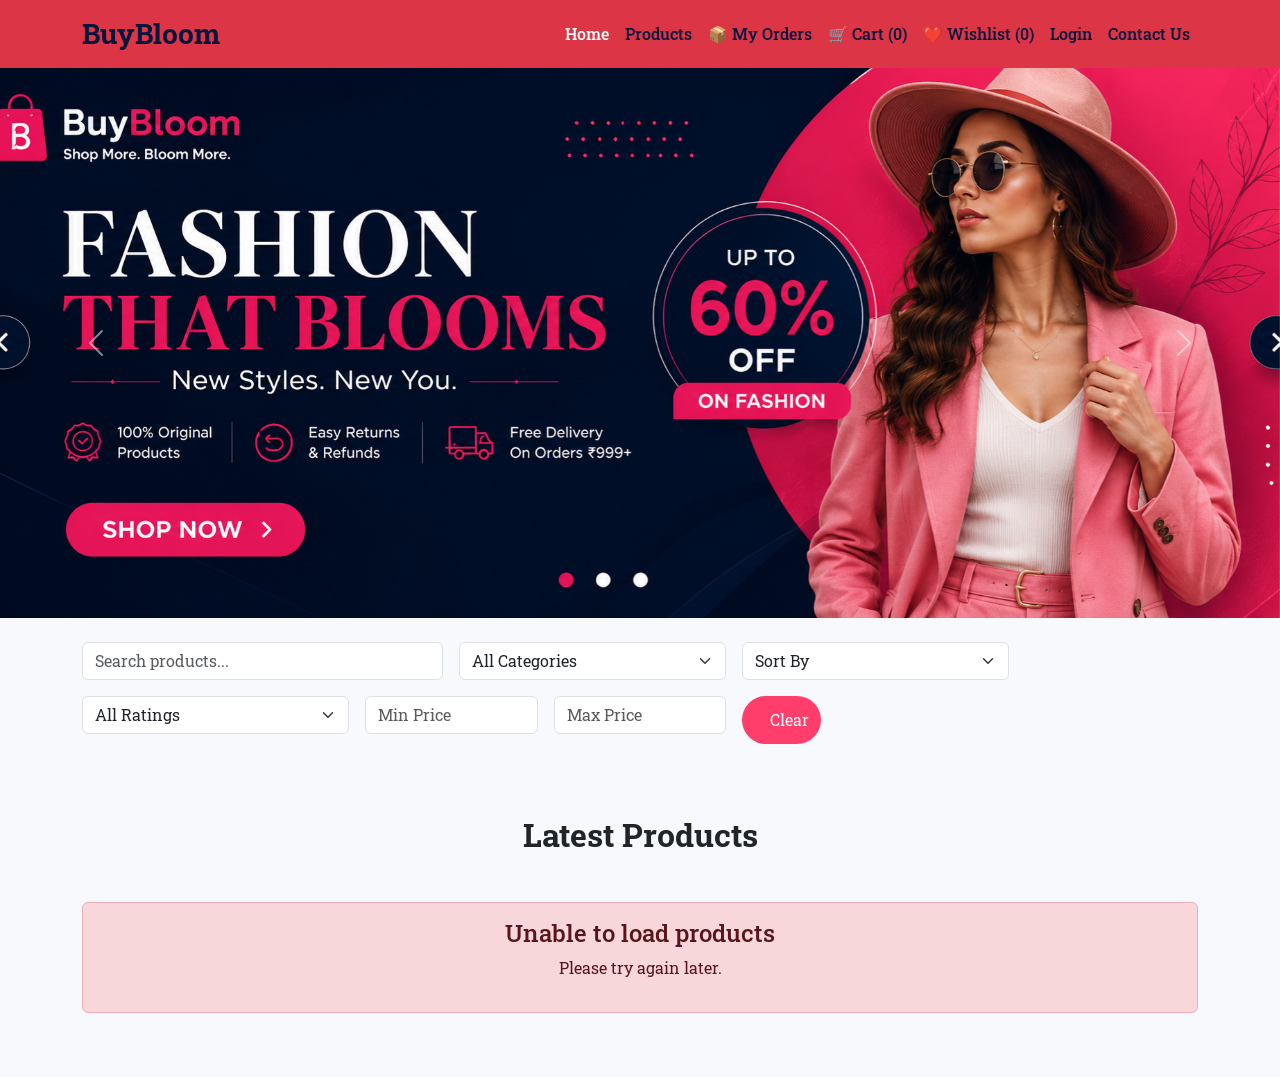
<file: index.html>
<!DOCTYPE html>
<html lang="en">
<head>
    <meta charset="UTF-8">
    <meta name="viewport" content="width=device-width, initial-scale=1.0">
    <title>BuyBloom</title>
<link rel="preconnect" href="https://fonts.googleapis.com">
<link rel="preconnect" href="https://fonts.gstatic.com" crossorigin>
<link href="https://fonts.googleapis.com/css2?family=Roboto+Slab:wght@100..900&family=Skranji:wght@400;700&display=swap" rel="stylesheet">
    <!-- Bootstrap CSS -->
    <link href="https://cdn.jsdelivr.net/npm/bootstrap@5.3.8/dist/css/bootstrap.min.css" rel="stylesheet">

    <!-- Custom CSS -->
    <link rel="stylesheet" href="./styles/style.css">
</head>
<body>

    <nav class="navbar navbar-expand-lg bg-danger navbar-dark">
    <div class="container">

        <a class="navbar-brand d-flex align-items-center" href="index.html">
            
            BuyBloom
        </a>

        <button class="navbar-toggler"
                type="button"
                data-bs-toggle="collapse"
                data-bs-target="#menu">
            <span class="navbar-toggler-icon"></span>
        </button>

        <div class="collapse navbar-collapse" id="menu">

            <ul class="navbar-nav ms-auto">

                <li class="nav-item">
                    <a class="nav-link active" href="index.html">Home</a>
                </li>

                <li class="nav-item">
                    <a class="nav-link" href="index.html">Products</a>
                </li>

                <li class="nav-item">
                    <a class="nav-link" href="orders.html">📦 My Orders</a>
                </li>

                <li class="nav-item">
                    <a class="nav-link" href="cart.html">
                        🛒 Cart (<span id="cartCount">0</span>)
                    </a>
                </li>

                <li class="nav-item">
                    <a class="nav-link" href="wishlist.html">
                        ❤️ Wishlist (<span id="wishlistCount">0</span>)
                    </a>
                </li>

                <!-- Login/User -->
                <li class="nav-item dropdown" id="loginMenu">
                    <a class="nav-link" href="login.html">
                        Login
                    </a>
                </li>
                    <li class="nav-item">
                    <a class="nav-link " href="contact.html">Contact Us</a>
                </li>
            </ul>

        </div>

    </div>
</nav>

   <section class="container-fluid p-0">

   <div id="heroCarousel" class="carousel slide" data-bs-ride="carousel">
    <div class="carousel-inner">

        <div class="carousel-item active">
            <img src="./images/banner1.png" class="d-block w-100 banner-img" alt="Banner">
        </div>

        <div class="carousel-item">
            <img src="./images/banner3.png" class="d-block w-100 banner-img" alt="Banner">
        </div>

        <div class="carousel-item">
            <img src="./images/banner2.png" class="d-block w-100 banner-img" alt="Banner">
        </div>

    </div>

    <button class="carousel-control-prev" type="button" data-bs-target="#heroCarousel" data-bs-slide="prev">
        <span class="carousel-control-prev-icon"></span>
    </button>

    <button class="carousel-control-next" type="button" data-bs-target="#heroCarousel" data-bs-slide="next">
        <span class="carousel-control-next-icon"></span>
    </button>
</div>

</section>
<section class="container py-4">

    <div class="row g-3">

        <!-- Search -->
        <div class="col-lg-4">
            <input   type="text"  id="searchInput" class="form-control"placeholder="Search products..."  >
                
               </div>
                
                
          
       

        <!-- Category -->
        <div class="col-lg-3">
            <select id="categoryFilter" class="form-select">
                <option value="all">All Categories</option>
            </select>
        </div>
<!-- Sort -->
<div class="col-lg-3">
    <select id="sortProducts" class="form-select">
        <option value="">Sort By</option>
        <option value="priceAsc">Price: Low to High</option>
        <option value="priceDesc">Price: High to Low</option>
        <option value="ratingAsc">Rating: Low to High</option>
        <option value="ratingDesc">Rating: High to Low</option>
        <option value="newest">Newest</option>
    </select>
</div>
<!-- Rating -->
<div class="col-lg-3">
    <select id="ratingFilter" class="form-select">
        <option value="">All Ratings</option>
        <option value="4">4★ & Above</option>
        <option value="3">3★ & Above</option>
        <option value="2">2★ & Above</option>
        <option value="1">1★ & Above</option>
    </select>
</div>
        <!-- Min Price -->
        <div class="col-lg-2">
            <input
                type="number"   id="minPrice"  class="form-control" placeholder="Min Price">
            
              
              
                
        </div>

        <!-- Max Price -->
        <div class="col-lg-2">
            <input
                type="number"  id="maxPrice"  class="form-control"  placeholder="Max Price">
               
              
              
            
        </div>

        <!-- Clear -->
        <div class="col-lg-1">
            <button id="clearFilter" class="btn btn-buy w-100">
                Clear
            </button>
        </div>

    </div>

</section>
    <!-- Products -->
   <section class="container py-5">

    <h2 class="text-center fw-bold mb-5">
        Latest Products
    </h2>

    <div class="row g-4" id="productsList">

    </div>

</section>

    <!-- Bootstrap JS -->
    <script src="https://cdn.jsdelivr.net/npm/bootstrap@5.3.8/dist/js/bootstrap.bundle.min.js"></script>

    <!-- Custom JS -->

<script src="./scripts/app.js"></script>
<script src="./scripts/product.js"></script>


</body>
</html>
</file>
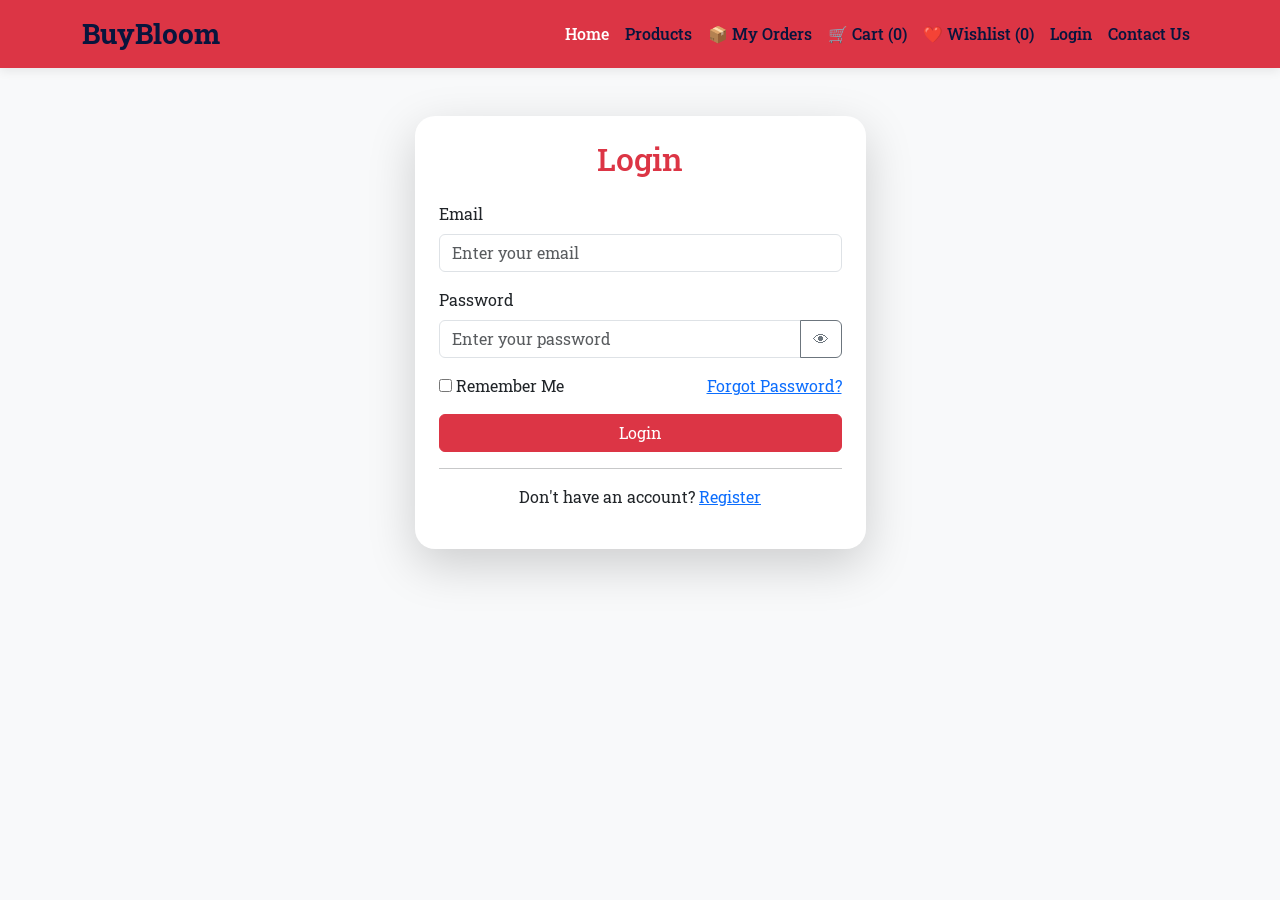
<file: login.html>
<!DOCTYPE html>
<html lang="en">

<head>

    <meta charset="UTF-8">
    <meta name="viewport" content="width=device-width, initial-scale=1.0">

    <title>Login | BuyBloom</title>
<link rel="preconnect" href="https://fonts.googleapis.com">
<link rel="preconnect" href="https://fonts.gstatic.com" crossorigin>
<link href="https://fonts.googleapis.com/css2?family=Roboto+Slab:wght@100..900&family=Skranji:wght@400;700&display=swap" rel="stylesheet">
    <link href="https://cdn.jsdelivr.net/npm/bootstrap@5.3.8/dist/css/bootstrap.min.css" rel="stylesheet">
    <link rel="stylesheet" href="./styles/style.css">

</head>

<body class="bg-light">

    <nav class="navbar navbar-expand-lg bg-danger navbar-dark">
    <div class="container">

        <a class="navbar-brand d-flex align-items-center" href="index.html">
          
            BuyBloom
        </a>

        <button class="navbar-toggler"
                type="button"
                data-bs-toggle="collapse"
                data-bs-target="#menu">
            <span class="navbar-toggler-icon"></span>
        </button>

        <div class="collapse navbar-collapse" id="menu">

            <ul class="navbar-nav ms-auto">

                <li class="nav-item">
                    <a class="nav-link active" href="index.html">Home</a>
                </li>

                <li class="nav-item">
                    <a class="nav-link" href="index.html">Products</a>
                </li>

                <li class="nav-item">
                    <a class="nav-link" href="orders.html">📦 My Orders</a>
                </li>

                <li class="nav-item">
                    <a class="nav-link" href="cart.html">
                        🛒 Cart (<span id="cartCount">0</span>)
                    </a>
                </li>

                <li class="nav-item">
                    <a class="nav-link" href="wishlist.html">
                        ❤️ Wishlist (<span id="wishlistCount">0</span>)
                    </a>
                </li>

                <!-- Login/User -->
                <li class="nav-item dropdown" id="loginMenu">
                    <a class="nav-link" href="login.html">
                        Login
                    </a>
                </li>
                <li class="nav-item">
                    <a class="nav-link " href="contact.html">Contact Us</a>
                </li>
            </ul>

        </div>

    </div>
</nav>

<div class="container py-5">

    <div class="row justify-content-center">

        <div class="col-md-5">

            <div class="card shadow-lg p-4">

                <h2 class="text-center text-danger mb-4">
                    Login
                </h2>

                <form id="loginForm">

                    <div class="mb-3">

                        <label class="form-label">
                            Email
                        </label>

                        <input type="email"  class="form-control"   id="loginEmail" placeholder="Enter your email">
                          
                          
                         
                           
                         

                    </div>

                    <div class="mb-3">

                        <label class="form-label">
                            Password
                        </label>

                        <div class="input-group">

                            <input type="password"  class="form-control"   id="loginPassword" placeholder="Enter your password">
                          
                               

                            <button  type="button" class="btn btn-outline-secondary"  id="togglePassword"> 👁  </button>

                               

                               
                                
                              
                          

                        </div>

                    </div>

                    <div class="d-flex justify-content-between mb-3">

                        <div>

                            <input
                                type="checkbox"
                                id="remember">

                            <label for="remember">
                                Remember Me
                            </label>

                        </div>

                        <a href="#">
                            Forgot Password?
                        </a>

                    </div>

                    <button
                        class="btn btn-danger w-100">

                        Login

                    </button>

                </form>

                <hr>

                <p class="text-center">

                    Don't have an account?

                    <a href="signup.html">
                        Register
                    </a>

                </p>

            </div>

        </div>

    </div>

</div>
   <script src="./scripts/app.js"></script>
     <script src="./scripts/product.js"></script>
<script src="./scripts/auth.js"></script>

</body>

</html>
</file>
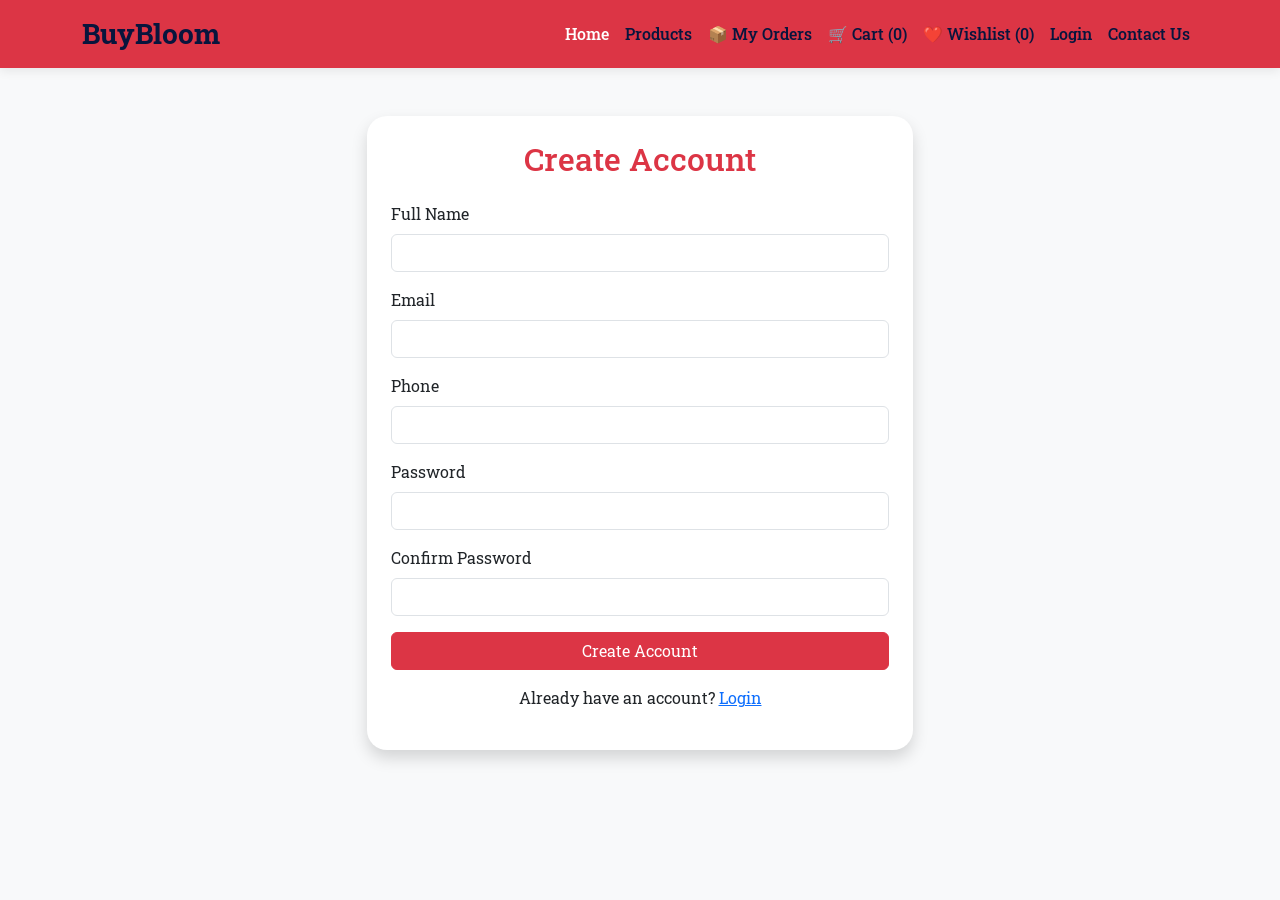
<file: signup.html>
<!DOCTYPE html>
<html lang="en">

<head>
    <meta charset="UTF-8">
    <meta name="viewport" content="width=device-width, initial-scale=1.0">
    <title>Signup | BuyBloom</title>
<link rel="preconnect" href="https://fonts.googleapis.com">
<link rel="preconnect" href="https://fonts.gstatic.com" crossorigin>
<link href="https://fonts.googleapis.com/css2?family=Roboto+Slab:wght@100..900&family=Skranji:wght@400;700&display=swap" rel="stylesheet">
    <link href="https://cdn.jsdelivr.net/npm/bootstrap@5.3.8/dist/css/bootstrap.min.css" rel="stylesheet">
    <link rel="stylesheet" href="./styles/style.css">
</head>

<body class="bg-light">
  <nav class="navbar navbar-expand-lg bg-danger navbar-dark">
    <div class="container">

        <a class="navbar-brand d-flex align-items-center" href="index.html">
          
            BuyBloom
        </a>

        <button class="navbar-toggler"
                type="button"
                data-bs-toggle="collapse"
                data-bs-target="#menu">
            <span class="navbar-toggler-icon"></span>
        </button>

        <div class="collapse navbar-collapse" id="menu">

            <ul class="navbar-nav ms-auto">

                <li class="nav-item">
                    <a class="nav-link active" href="index.html">Home</a>
                </li>

                <li class="nav-item">
                    <a class="nav-link" href="index.html">Products</a>
                </li>

                <li class="nav-item">
                    <a class="nav-link" href="orders.html">📦 My Orders</a>
                </li>

                <li class="nav-item">
                    <a class="nav-link" href="cart.html">
                        🛒 Cart (<span id="cartCount">0</span>)
                    </a>
                </li>

                <li class="nav-item">
                    <a class="nav-link" href="wishlist.html">
                        ❤️ Wishlist (<span id="wishlistCount">0</span>)
                    </a>
                </li>

                <!-- Login/User -->
                <li class="nav-item dropdown" id="loginMenu">
                    <a class="nav-link" href="login.html">
                        Login
                    </a>
                </li>
              <li class="nav-item">
                    <a class="nav-link " href="contact.html">Contact Us</a>
                </li>
            </ul>

        </div>

    </div>
</nav>


    <div class="container py-5">

        <div class="row justify-content-center">

            <div class="col-md-6">

                <div class="card shadow p-4">

                    <h2 class="text-center mb-4 text-danger">
                        Create Account
                    </h2>

                    <form id="signupForm">

                        <div class="mb-3">
                            <label class="form-label">Full Name</label>
                            <input   type="text"   class="form-control" id="name"   > 
                        </div>

                        <div class="mb-3">
                            <label class="form-label">Email</label>
                            <input  type="email"   class="form-control" id="email"   > 
                               
                        </div>

                        <div class="mb-3">
                            <label class="form-label">Phone</label>
                            <input type="tel"   class="form-control" id="phone"   > 
                              
                        </div>

                        <div class="mb-3">
                            <label class="form-label">Password</label>
                            <input  type="password"   class="form-control" id="password"   > 
                              
                        </div>

                        <div class="mb-3">
                            <label class="form-label">Confirm Password</label>
                            <input type="password"   class="form-control" id="confirmPassword"   > 
                               
                        </div>

                        <button class="btn btn-danger w-100">
                            Create Account
                        </button>

                    </form>

                    <p class="text-center mt-3">
                        Already have an account?
                        <a href="login.html">Login</a>
                    </p>

                </div>

            </div>

        </div>

    </div>
   <script src="./scripts/app.js"></script>
    <script src="./scripts/auth.js"></script>

</body>

</html>
</file>
<file: styles/style.css>
:root{
    --primary:#FF3E6C;
    --secondary:#E91E63;
    --dark:#08153D;
    --light:#F8F9FC;
    --white:#ffffff;
}

   body{
     font-family: "Roboto Slab", serif;
    background:var(--light);
}



.hero{
   
    color:white;

    text-align:center;
    padding:100px 0;
    background:linear-gradient(135deg,#FFF5F8,#FFE7EF);
}

.hero h1{
    color:var(--dark);
    font-weight:700;
    font-size:50px;

   
}

.hero p{
    font-size:22px;
    margin:20px 0;
    color:#555;
}
.navbar{
    background:var(--white);
    box-shadow:0 3px 10px rgba(0,0,0,.08);
}

.navbar-brand{
    color:var(--dark);
    font-size:28px;
    font-weight:700;
}

.nav-link{
    color:var(--dark);
    font-weight:500;
}

.nav-link:hover{
    color:var(--white);
}


.card{
    border:none;
    border-radius:20px;
    transition:.3s;
}

.card:hover{
    transform:translateY(-8px);
    box-shadow:0 15px 30px rgba(0,0,0,.1);
}

.card-img-top{
    height:220px;
    object-fit:contain;
}


.btn-buy{
    background:var(--primary);
    color:white;
    border:none;
    padding:12px 28px;
    border-radius:30px;
    transition:.3s;
}

.btn-buy:hover{
    background:var(--secondary);
    transform:translateY(-2px);
}


.banner-img{
    width: 100%;
    height: 550px;
    object-fit: cover;
    object-position: center;
}

/* Large Tablets */
@media (max-width: 992px){
    .banner-img{
        height: 420px;
    }
}

/* Tablets */
@media (max-width: 768px){
    .banner-img{
        height: 320px;
    }
}

/* Mobile */
@media (max-width: 576px){
    .banner-img{
        height: 220px;
    }
}
</file>
